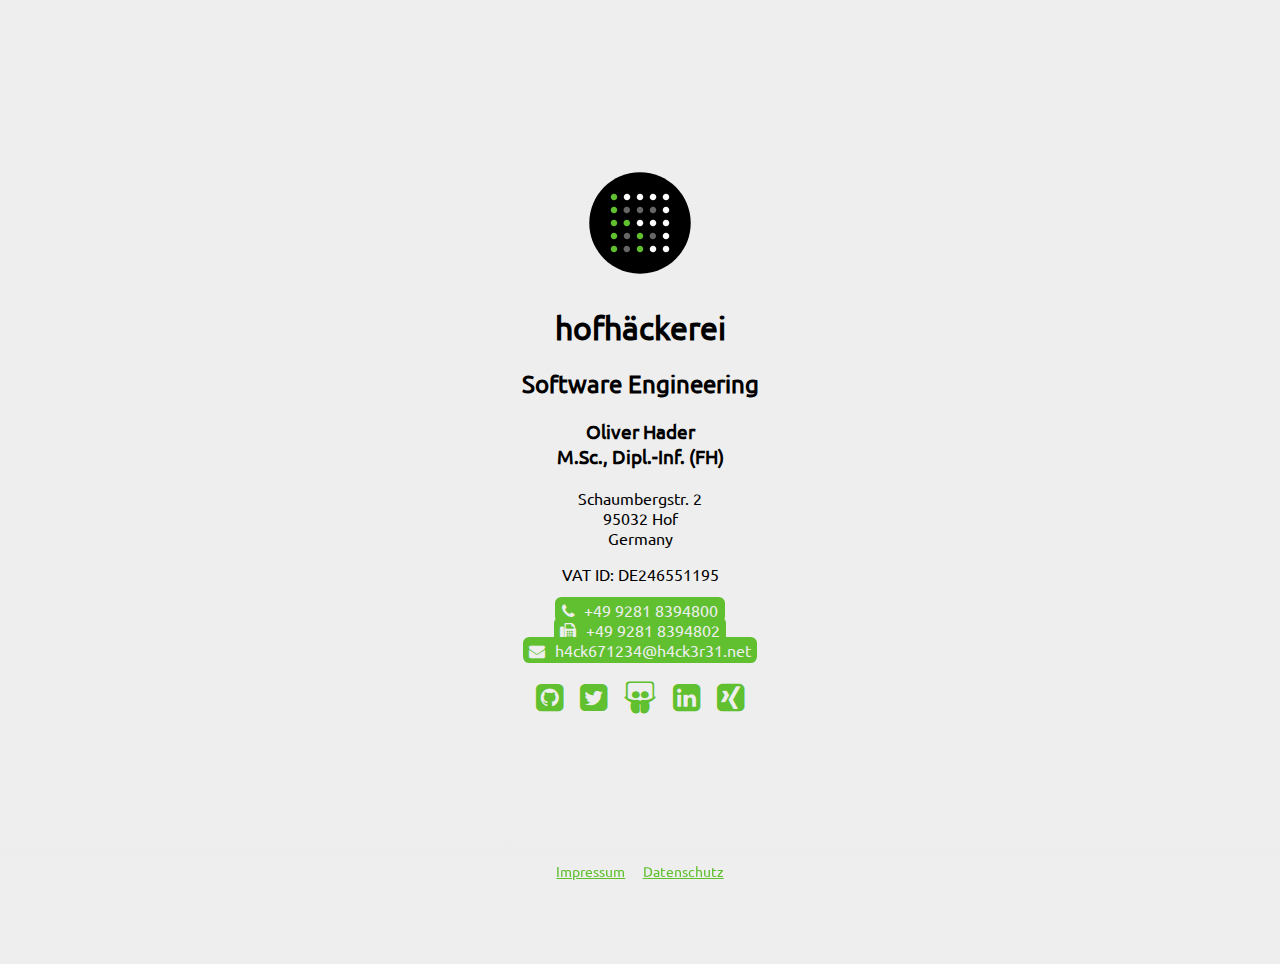
<file: index.html>
<!DOCTYPE html>
<html lang="en">
<head>
	<meta charset="UTF-8">
	<meta name="viewport" content="width=device-width, initial-scale=1">
	<meta name="description" content="basic information about hofhäckerei software engineering, structured and annotated for linked open data using JSON-LD" />
	<meta name="keywords" content="hofhäckerei, software enigneering, software development, TYPO3 CMS, web application security, architecture" />
	<meta name="author" content="Oliver Hader" />

	<title>Shujon Shikto</title>

	<link rel="alternate" href="index.html" hreflang="en-US" />
	<link rel="alternate" href="index.html" hreflang="de-DE" />
	<link rel="canonical" href="index.html" />

	<link rel="stylesheet" href="assets/css/bundle.min.css" />

	<script src="components/cookie-agreement/element-helpers.js" type="3539c057cebb70a9feadbb8d-text/javascript"></script>
	<script type="3539c057cebb70a9feadbb8d-text/javascript">if(!window.customElements){document.write("<!--")}</script>
	<script src="components/cookie-agreement/webcomponentsjs/custom-elements-es5-adapter.js" type="3539c057cebb70a9feadbb8d-text/javascript"></script><!--! do not remove -->
	<script src="components/cookie-agreement/webcomponentsjs/webcomponents-loader.js" type="3539c057cebb70a9feadbb8d-text/javascript"></script>
	<link rel="import" href="components/cookie-agreement/cookie-agreement.bundle.html">

	<custom-style>
		<style is="custom-style">cookie-agreement {
				--cookie-agreement-recommended-button-color: #000;
				--cookie-agreement-recommended-button-backgroundcolor: #60C030;
				--cookie-agreement-decline-button-color: #000;
				--cookie-agreement-decline-button-backgroundcolor: #ddd;
				--paper-toggle-button-checked-bar-color: #60C030;
				--paper-toggle-button-checked-button-color: #60C030;
			}
		</style>
	</custom-style>
</head>
<body>
<main>
	<div class="center">
		<img src="assets/img/h4ck3r31-logo.svg" alt="HofHäckerei">
		<h1>hofhäckerei</h1>
		<h2>Software Engineering</h2>

		<h3>
			Oliver Hader<br>
			M.Sc., Dipl.-Inf. (FH)
		</h3>

		<div>
			Schaumbergstr. 2<br>
			95032 Hof<br>
			Germany<br>
		</div>

		<div>
			VAT ID: DE246551195
		</div>

		<div>
			<a href="tel:+49-9281-8394800" role="button" title="Phone"><i class="fa fa-phone"></i>+49 9281 8394800</a><br>
			<a href="tel:+49-9281-8394802" role="button" title="Fax"><i class="fa fa-fax"></i>+49 9281 8394802</a><br>
			<a href="cdn-cgi/l/email-protection.html#9df5a9fef6abaaacafaea9ddf5a9fef6aeefaeacb3f3f8e9" role="button" title="Mail"><i class="fa fa-envelope"></i><span class="__cf_email__" data-cfemail="c5adf1a6aef3f2f4f7f6f185adf1a6aef6b7f6f4ebaba0b1">[email&#160;protected]</span></a>
		</div>

		<div class="profile-link">
			<a href="https://github.com/ohader" rel="noopener" target="_blank" title="Github"><i class="fa fa-2x fa-github-square"></i></a>
			<a href="https://twitter.com/ohader" rel="noopener" target="_blank" title="Twitter"><i class="fa fa-2x fa-twitter-square"></i></a>
			<a href="https://slideshare.net/ohader" rel="noopener" target="_blank" title="Slideshare"><i class="fa fa-2x fa-slideshare"></i></a>
			<a href="https://www.linkedin.com/in/oliverhader" rel="noopener" target="_blank" title="LinkedIn"><i class="fa fa-2x fa-linkedin-square"></i></a>
			<a href="https://www.xing.com/profile/Oliver_Hader" rel="noopener" target="_blank" title="Xing"><i class="fa fa-2x fa-xing-square"></i></a>
		</div>
	</div>
</main>
<footer>
	<div class="center">
		<a href="de/impressum.html">Impressum</a>
		<a href="de/datenschutz.html">Datenschutz</a>
	</div>
</footer>

<cookie-agreement
		agreement-list="tracking"
		recommended-list="tracking"
		cookie-path="/"
		auto-active
		buttons='{"recommended":"Cookie-Empfehlung akzeptieren","decline":"ignorieren"}'
		disclaimer='{"title":"Diese Seite verwendet Cookies","text":"Um unsere Webseite für Sie optimal zu gestalten und fortlaufend verbessern zu können, verwenden wir Cookies. Durch die weitere Nutzung der Webseite stimmen Sie der Verwendung von Cookies zu. Weitere Informationen zu Cookies erhalten Sie unter ","link":"Datenschutz","url":"de/datenschutz.html"}'
		sections='[{"name":"tracking","title":"Tracking Cookies","text":"Tracking Cookies helfen uns, die Website zu verbessern, indem das Nutzerverhalten mittels Google Analytics analysiert wird."}]'
		>
</cookie-agreement>

<script data-cfasync="false" src="cdn-cgi/scripts/5c5dd728/cloudflare-static/email-decode.min.js"></script><script type="3539c057cebb70a9feadbb8d-text/javascript">
  // handle accept and revoke events to e.g. activate tracking script or opt-out again
  document.addEventListener('cookie-agreement-ready', function(event) {
    var storage = event.detail.cookieAgreement.storage;
    storage
      .onAccept('analytic', function() { console.log('Accepted analytic')})
      .onRevoke('analytic', function() { console.log('Revoked analytic')});
  });
</script>

<script type="3539c057cebb70a9feadbb8d-text/javascript" src="assets/js/google.min.js"></script>
<script type="application/ld+json">
{
	"@context": {
		"h4ck3r31": "https://xn--hofhckerei-t5a.de/resources/",
		"dbpedia": "http://dbpedia.org/resource/",
		"rdf": "http://www.w3.org/1999/02/22-rdf-syntax-ns#",
		"rdfa": "http://www.w3.org/ns/rdfa#",
		"rdfs": "http://www.w3.org/2000/01/rdf-schema#",
		"schema": "http://schema.org/",
		"xsd": "http://www.w3.org/2001/XMLSchema#",
		"name": { "@id": "schema:name", "@container": "@language" },
		"@language": "en"
	},
	"@graph": [
		{
			"@id": "h4ck3r31:SoftwareEngineering",
			"@type": "schema:Service",
			"schema:name": "Software Engineering",
			"schema:sameAs": "http://dbpedia.org/resource/Software_engineering"
		},
		{
			"@id": "h4ck3r31:OliverHader",
			"@type": "schema:Person",
			"schema:jobTitle": [ "Master of Science", "M.Sc.", "Diplom-Informatiker (FH)", "Dipl.-Inf. (FH)" ],
			"schema:name": "Oliver Hader",
			"schema:sameAs": [
				"https://github.com/ohader",
				"https://twitter.com/ohader",
				"http://slideshare.net/ohader",
				"https://www.linkedin.com/in/oliverhader",
				"https://www.xing.com/profile/Oliver_Hader"
			],
			"schema:alumniOf": [
				{
					"@type": "schema:EducationalOrganization",
					"schema:name": [
						"University of Applied Sciences Hof", "Hof University",
						"Hochschule Hof", "Hochschule für Angewandte Wissenschaften Hof"
					],
					"schema:location": { "@id": "h4ck3r31:Hof" },
					"schema:sameAs": "http://www.hof-university.de"
				}
			]
		},
		{
			"@id": "h4ck3r31:Office",
			"@type": "schema:PostalAddress",
			"schema:addressCountry": "Germany",
			"schema:addressLocality": "Hof",
			"schema:postalCode": "95032",
			"schema:streetAddress": "Schaumbergstr. 2"
		},
		{
			"@id": "h4ck3r31:Hof",
			"@type": "schema:City",
			"schema:name": "Hof",
			"schema:containedInPlace": {
				"@type": "schema:Country",
				"schema:name": "Germany"
			},
			"schema:sameAs": "dbpedia:Hof,_Bavaria"
		},
		{
			"@id": "h4ck3r31:HofHaeckerei",
			"@type": "schema:Organization",
			"schema:founder": { "@id": "h4ck3r31:OliverHader" },
			"schema:location": {
				"@type": "schema:Place",
				"schema:address": { "@id": "h4ck3r31:Office" },
				"schema:containedInPlace": { "@id": "h4ck3r31:Hof" }
			},
			"schema:logo": "assets/img/h4ck3r31-logo.svg",
			"schema:makesOffer": {
				"@type": "schema:Offer",
				"schema:itemOffered": [
					{ "@type": "schema:Service", "@id": "h4ck3r31:SoftwareEngineering" }
				]
			},
			"schema:name": "hofhäckerei",
			"schema:contactPoint": { "@id": "h4ck3r31:Contact" },
			"schema:url": "https://xn--hofhckerei-t5a.de/",
			"schema:vatID": "DE246551195"
		},
		{
			"@id": "h4ck3r31:Contact",
			"@type": "schema:ContactPoint",
			"schema:email": "h4ck671234@h4ck3r31.net",
			"schema:telephone": "+49-9281-8394800",
			"schema:faxNumber": "+49-9281-8394802",
			"schema:contactType": [ "customer service", "emergency" ],
			"schema:areaServed": [ "DE", "AT", "CH", "NL", "IT", "FR", "DK", "BE", "GB" ],
			"schema:availableLanguage": [
				{ "@type": "schema:Language", "schema:name": "German" },
				{ "@type": "schema:Language", "schema:name": "English" },
				{ "@type": "schema:Language", "schema:name": "French" }
			]
		}
	]
}
</script>
<script src="https://ajax.cloudflare.com/cdn-cgi/scripts/7089c43e/cloudflare-static/rocket-loader.min.js" data-cf-settings="3539c057cebb70a9feadbb8d-|49" defer=""></script></body>
</html>
<link rel="stylesheet" href="assets/css/font-awesome.min.css" />
</file>
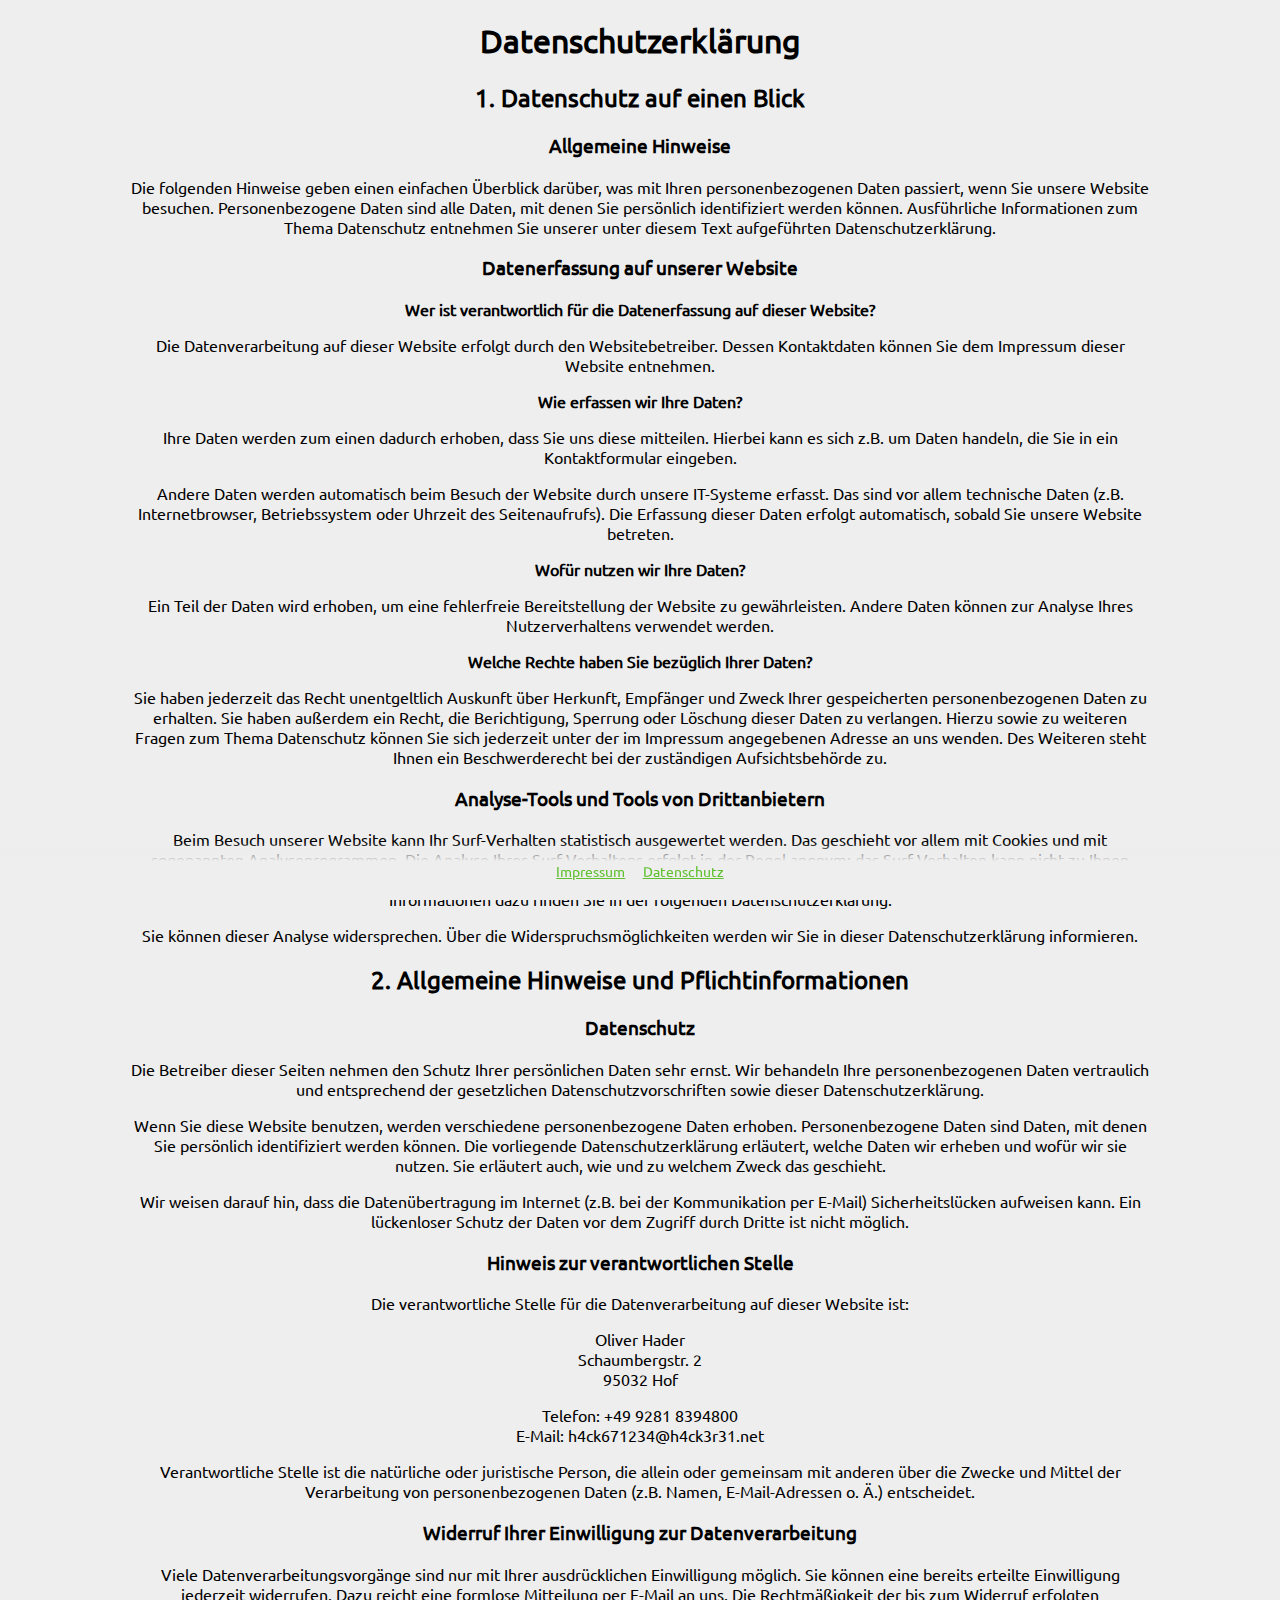
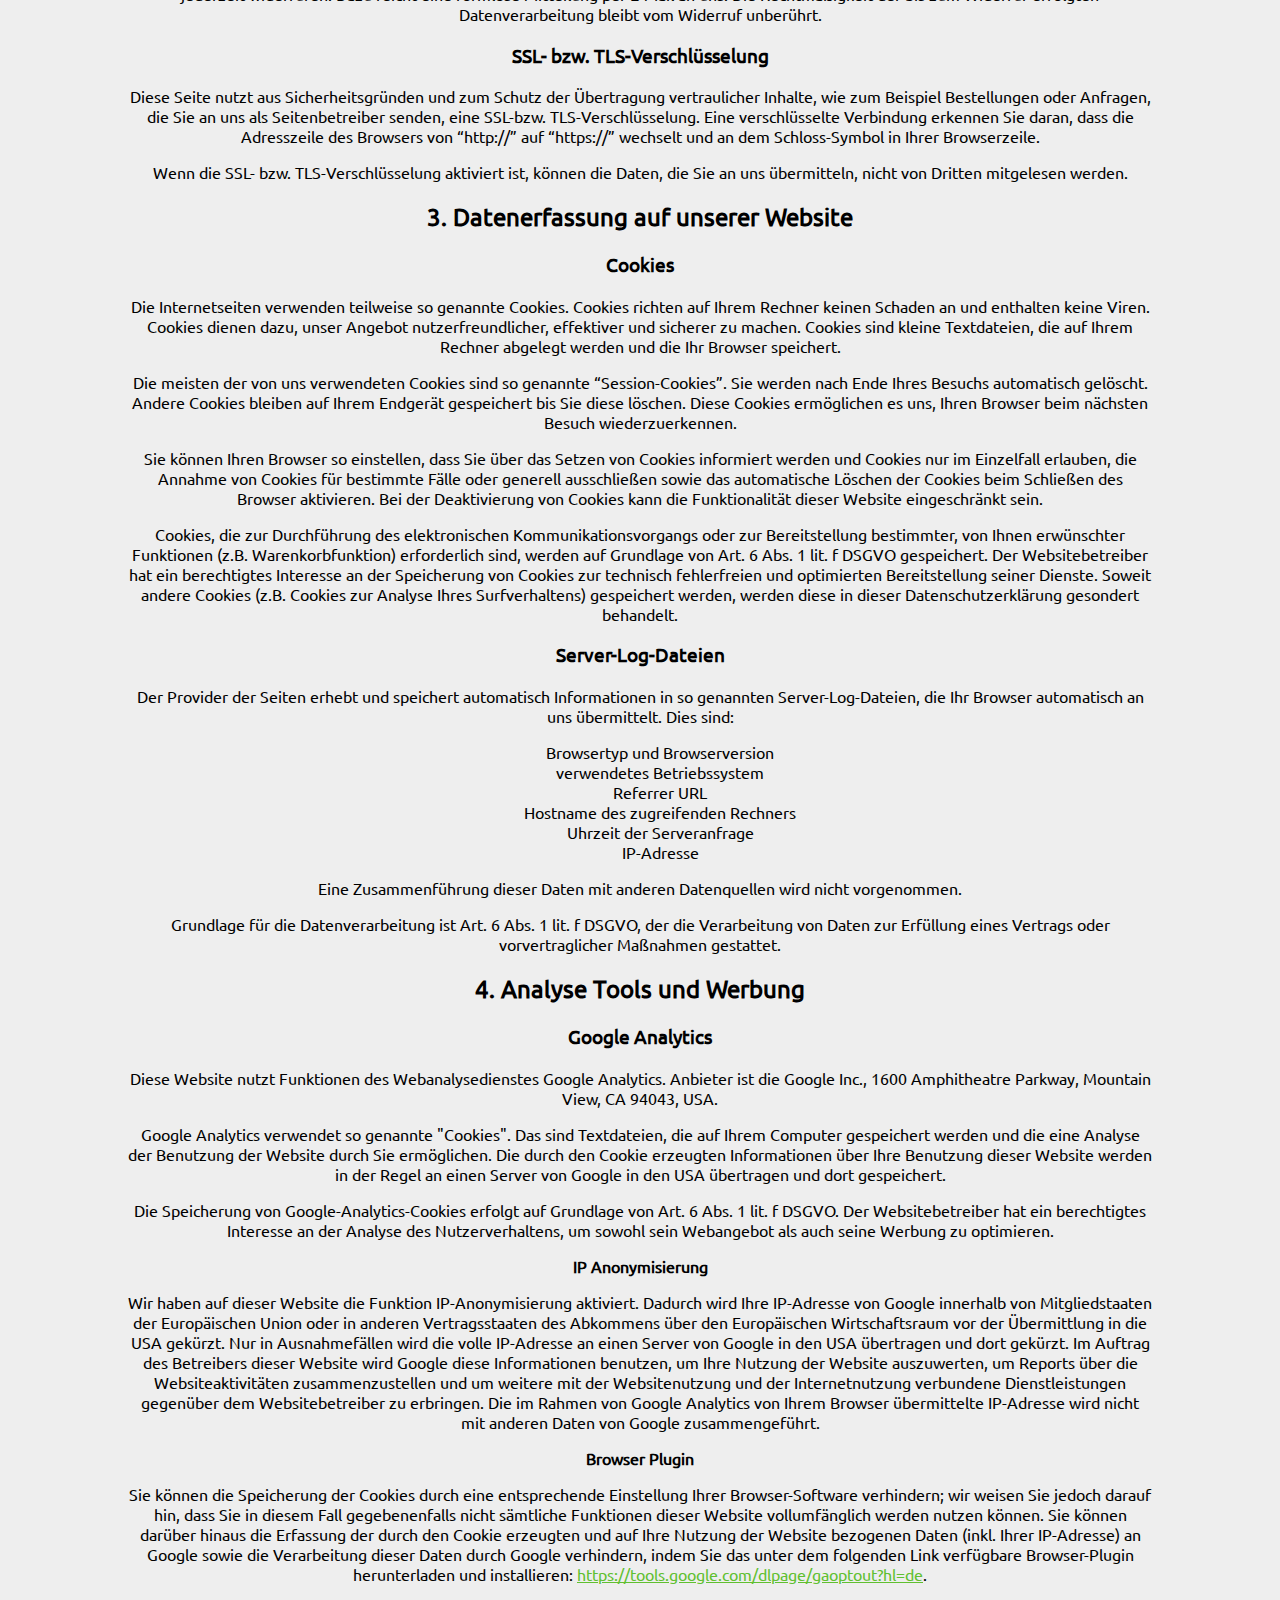
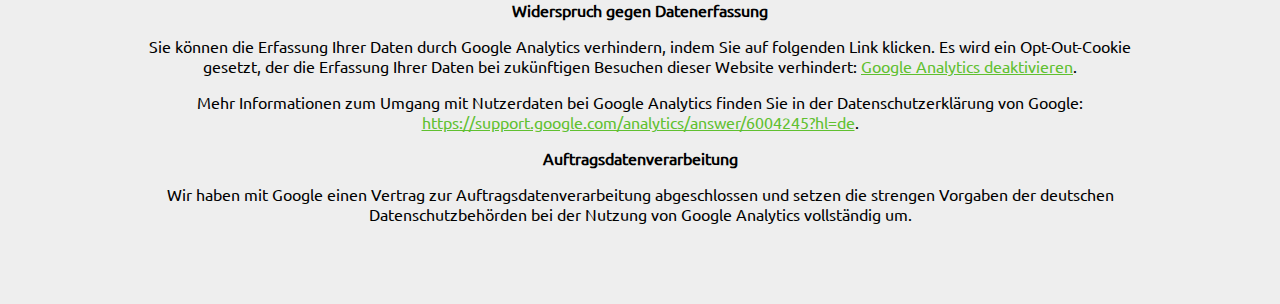
<file: de/datenschutz.html>
<!DOCTYPE html>
<html lang="en">
<head>
	<meta charset="UTF-8">
	<meta name="viewport" content="width=device-width, initial-scale=1">
	<meta name="description" content="basic information about hofhäckerei software engineering, structured and annotated for linked open data using JSON-LD" />
	<meta name="keywords" content="hofhäckerei, software enigneering, software development, TYPO3 CMS, web application security, architecture" />
	<meta name="author" content="Oliver Hader" />

	<title>Datenschutz - HofHäckerei Software Engineering</title>

	<link rel="alternate" href="../en/privacy.html" hreflang="en-US" />
	<link rel="alternate" href="datenschutz.html" hreflang="de-DE" />
	<link rel="canonical" href="datenschutz.html" />

	<link rel="stylesheet" href="../assets/css/bundle.min.css" />

	<script src="../components/cookie-agreement/element-helpers.js" type="a58770565ec69f1ca6436ba6-text/javascript"></script>
	<script type="a58770565ec69f1ca6436ba6-text/javascript">if(!window.customElements){document.write("<!--")}</script>
	<script src="../components/cookie-agreement/webcomponentsjs/custom-elements-es5-adapter.js" type="a58770565ec69f1ca6436ba6-text/javascript"></script><!--! do not remove -->
	<script src="../components/cookie-agreement/webcomponentsjs/webcomponents-loader.js" type="a58770565ec69f1ca6436ba6-text/javascript"></script>
	<link rel="import" href="../components/cookie-agreement/cookie-agreement.bundle.html">

	<custom-style>
		<style is="custom-style">cookie-agreement {
				--cookie-agreement-recommended-button-color: #000;
				--cookie-agreement-recommended-button-backgroundcolor: #60C030;
				--cookie-agreement-decline-button-color: #000;
				--cookie-agreement-decline-button-backgroundcolor: #ddd;
				--paper-toggle-button-checked-bar-color: #60C030;
				--paper-toggle-button-checked-button-color: #60C030;
			}
		</style>
	</custom-style>
</head>
<body>
<main>
	<div class="center">
		<h1>Datenschutzerklärung</h1>
		<h2>1. Datenschutz auf einen Blick</h2>
		<h3>Allgemeine Hinweise</h3> <p>Die folgenden Hinweise geben einen einfachen Überblick darüber, was mit Ihren personenbezogenen Daten passiert, wenn Sie unsere Website besuchen. Personenbezogene Daten sind alle Daten, mit denen Sie persönlich identifiziert werden können. Ausführliche Informationen zum Thema Datenschutz entnehmen Sie unserer unter diesem Text aufgeführten Datenschutzerklärung.</p>
		<h3>Datenerfassung auf unserer Website</h3> <p><strong>Wer ist verantwortlich für die Datenerfassung auf dieser Website?</strong></p> <p>Die Datenverarbeitung auf dieser Website erfolgt durch den Websitebetreiber. Dessen Kontaktdaten können Sie dem Impressum dieser Website entnehmen.</p> <p><strong>Wie erfassen wir Ihre Daten?</strong></p> <p>Ihre Daten werden zum einen dadurch erhoben, dass Sie uns diese mitteilen. Hierbei kann es sich z.B. um Daten handeln, die Sie in ein Kontaktformular eingeben.</p> <p>Andere Daten werden automatisch beim Besuch der Website durch unsere IT-Systeme erfasst. Das sind vor allem technische Daten (z.B. Internetbrowser, Betriebssystem oder Uhrzeit des Seitenaufrufs). Die Erfassung dieser Daten erfolgt automatisch, sobald Sie unsere Website betreten.</p> <p><strong>Wofür nutzen wir Ihre Daten?</strong></p> <p>Ein Teil der Daten wird erhoben, um eine fehlerfreie Bereitstellung der Website zu gewährleisten. Andere Daten können zur Analyse Ihres Nutzerverhaltens verwendet werden.</p> <p><strong>Welche Rechte haben Sie bezüglich Ihrer Daten?</strong></p> <p>Sie haben jederzeit das Recht unentgeltlich Auskunft über Herkunft, Empfänger und Zweck Ihrer gespeicherten personenbezogenen Daten zu erhalten. Sie haben außerdem ein Recht, die Berichtigung, Sperrung oder Löschung dieser Daten zu verlangen. Hierzu sowie zu weiteren Fragen zum Thema Datenschutz können Sie sich jederzeit unter der im Impressum angegebenen Adresse an uns wenden. Des Weiteren steht Ihnen ein Beschwerderecht bei der zuständigen Aufsichtsbehörde zu.</p>
		<h3>Analyse-Tools und Tools von Drittanbietern</h3> <p>Beim Besuch unserer Website kann Ihr Surf-Verhalten statistisch ausgewertet werden. Das geschieht vor allem mit Cookies und mit sogenannten Analyseprogrammen. Die Analyse Ihres Surf-Verhaltens erfolgt in der Regel anonym; das Surf-Verhalten kann nicht zu Ihnen zurückverfolgt werden. Sie können dieser Analyse widersprechen oder sie durch die Nichtbenutzung bestimmter Tools verhindern. Detaillierte Informationen dazu finden Sie in der folgenden Datenschutzerklärung.</p> <p>Sie können dieser Analyse widersprechen. Über die Widerspruchsmöglichkeiten werden wir Sie in dieser Datenschutzerklärung informieren.</p>
		<h2>2. Allgemeine Hinweise und Pflichtinformationen</h2>
		<h3>Datenschutz</h3> <p>Die Betreiber dieser Seiten nehmen den Schutz Ihrer persönlichen Daten sehr ernst. Wir behandeln Ihre personenbezogenen Daten vertraulich und entsprechend der gesetzlichen Datenschutzvorschriften sowie dieser Datenschutzerklärung.</p> <p>Wenn Sie diese Website benutzen, werden verschiedene personenbezogene Daten erhoben. Personenbezogene Daten sind Daten, mit denen Sie persönlich identifiziert werden können. Die vorliegende Datenschutzerklärung erläutert, welche Daten wir erheben und wofür wir sie nutzen. Sie erläutert auch, wie und zu welchem Zweck das geschieht.</p> <p>Wir weisen darauf hin, dass die Datenübertragung im Internet (z.B. bei der Kommunikation per E-Mail) Sicherheitslücken aufweisen kann. Ein lückenloser Schutz der Daten vor dem Zugriff durch Dritte ist nicht möglich.</p>
		<h3>Hinweis zur verantwortlichen Stelle</h3> <p>Die verantwortliche Stelle für die Datenverarbeitung auf dieser Website ist:</p> <p>Oliver Hader<br />
		Schaumbergstr. 2<br />
		95032 Hof</p>

		<p>Telefon: +49 9281 8394800<br />
			E-Mail: <a href="../cdn-cgi/l/email-protection.html" class="__cf_email__" data-cfemail="e088d4838bd6d7d1d2d3d4a088d4838bd392d3d1ce8e8594">[email&#160;protected]</a></p>
		<p>Verantwortliche Stelle ist die natürliche oder juristische Person, die allein oder gemeinsam mit anderen über die Zwecke und Mittel der Verarbeitung von personenbezogenen Daten (z.B. Namen, E-Mail-Adressen o. Ä.) entscheidet.</p>
		<h3>Widerruf Ihrer Einwilligung zur Datenverarbeitung</h3> <p>Viele Datenverarbeitungsvorgänge sind nur mit Ihrer ausdrücklichen Einwilligung möglich. Sie können eine bereits erteilte Einwilligung jederzeit widerrufen. Dazu reicht eine formlose Mitteilung per E-Mail an uns. Die Rechtmäßigkeit der bis zum Widerruf erfolgten Datenverarbeitung bleibt vom Widerruf unberührt.</p>
		<h3>SSL- bzw. TLS-Verschlüsselung</h3> <p>Diese Seite nutzt aus Sicherheitsgründen und zum Schutz der Übertragung vertraulicher Inhalte, wie zum Beispiel Bestellungen oder Anfragen, die Sie an uns als Seitenbetreiber senden, eine SSL-bzw. TLS-Verschlüsselung. Eine verschlüsselte Verbindung erkennen Sie daran, dass die Adresszeile des Browsers von “http://” auf “https://” wechselt und an dem Schloss-Symbol in Ihrer Browserzeile.</p> <p>Wenn die SSL- bzw. TLS-Verschlüsselung aktiviert ist, können die Daten, die Sie an uns übermitteln, nicht von Dritten mitgelesen werden.</p>
		<h2>3. Datenerfassung auf unserer Website</h2>
		<h3>Cookies</h3> <p>Die Internetseiten verwenden teilweise so genannte Cookies. Cookies richten auf Ihrem Rechner keinen Schaden an und enthalten keine Viren. Cookies dienen dazu, unser Angebot nutzerfreundlicher, effektiver und sicherer zu machen. Cookies sind kleine Textdateien, die auf Ihrem Rechner abgelegt werden und die Ihr Browser speichert.</p> <p>Die meisten der von uns verwendeten Cookies sind so genannte “Session-Cookies”. Sie werden nach Ende Ihres Besuchs automatisch gelöscht. Andere Cookies bleiben auf Ihrem Endgerät gespeichert bis Sie diese löschen. Diese Cookies ermöglichen es uns, Ihren Browser beim nächsten Besuch wiederzuerkennen.</p> <p>Sie können Ihren Browser so einstellen, dass Sie über das Setzen von Cookies informiert werden und Cookies nur im Einzelfall erlauben, die Annahme von Cookies für bestimmte Fälle oder generell ausschließen sowie das automatische Löschen der Cookies beim Schließen des Browser aktivieren. Bei der Deaktivierung von Cookies kann die Funktionalität dieser Website eingeschränkt sein.</p> <p>Cookies, die zur Durchführung des elektronischen Kommunikationsvorgangs oder zur Bereitstellung bestimmter, von Ihnen erwünschter Funktionen (z.B. Warenkorbfunktion) erforderlich sind, werden auf Grundlage von Art. 6 Abs. 1 lit. f DSGVO gespeichert. Der Websitebetreiber hat ein berechtigtes Interesse an der Speicherung von Cookies zur technisch fehlerfreien und optimierten Bereitstellung seiner Dienste. Soweit andere Cookies (z.B. Cookies zur Analyse Ihres Surfverhaltens) gespeichert werden, werden diese in dieser Datenschutzerklärung gesondert behandelt.</p>
		<h3>Server-Log-Dateien</h3> <p>Der Provider der Seiten erhebt und speichert automatisch Informationen in so genannten Server-Log-Dateien, die Ihr Browser automatisch an uns übermittelt. Dies sind:</p> <ul> <li>Browsertyp und Browserversion</li> <li>verwendetes Betriebssystem</li> <li>Referrer URL</li> <li>Hostname des zugreifenden Rechners</li> <li>Uhrzeit der Serveranfrage</li> <li>IP-Adresse</li> </ul> <p>Eine Zusammenführung dieser Daten mit anderen Datenquellen wird nicht vorgenommen.</p> <p>Grundlage für die Datenverarbeitung ist Art. 6 Abs. 1 lit. f DSGVO, der die Verarbeitung von Daten zur Erfüllung eines Vertrags oder vorvertraglicher Maßnahmen gestattet.</p>
		<h2>4. Analyse Tools und Werbung</h2>
		<h3>Google Analytics</h3> <p>Diese Website nutzt Funktionen des Webanalysedienstes Google Analytics. Anbieter ist die Google Inc., 1600 Amphitheatre Parkway, Mountain View, CA 94043, USA.</p> <p>Google Analytics verwendet so genannte "Cookies". Das sind Textdateien, die auf Ihrem Computer gespeichert werden und die eine Analyse der Benutzung der Website durch Sie ermöglichen. Die durch den Cookie erzeugten Informationen über Ihre Benutzung dieser Website werden in der Regel an einen Server von Google in den USA übertragen und dort gespeichert.</p> <p>Die Speicherung von Google-Analytics-Cookies erfolgt auf Grundlage von Art. 6 Abs. 1 lit. f DSGVO. Der Websitebetreiber hat ein berechtigtes Interesse an der Analyse des Nutzerverhaltens, um sowohl sein Webangebot als auch seine Werbung zu optimieren.</p> <p><strong>IP Anonymisierung</strong></p> <p>Wir haben auf dieser Website die Funktion IP-Anonymisierung aktiviert. Dadurch wird Ihre IP-Adresse von Google innerhalb von Mitgliedstaaten der Europäischen Union oder in anderen Vertragsstaaten des Abkommens über den Europäischen Wirtschaftsraum vor der Übermittlung in die USA gekürzt. Nur in Ausnahmefällen wird die volle IP-Adresse an einen Server von Google in den USA übertragen und dort gekürzt. Im Auftrag des Betreibers dieser Website wird Google diese Informationen benutzen, um Ihre Nutzung der Website auszuwerten, um Reports über die Websiteaktivitäten zusammenzustellen und um weitere mit der Websitenutzung und der Internetnutzung verbundene Dienstleistungen gegenüber dem Websitebetreiber zu erbringen. Die im Rahmen von Google Analytics von Ihrem Browser übermittelte IP-Adresse wird nicht mit anderen Daten von Google zusammengeführt.</p>
		<p><strong>Browser Plugin</strong></p> <p>Sie können die Speicherung der Cookies durch eine entsprechende Einstellung Ihrer Browser-Software verhindern; wir weisen Sie jedoch darauf hin, dass Sie in diesem Fall gegebenenfalls nicht sämtliche Funktionen dieser Website vollumfänglich werden nutzen können. Sie können darüber hinaus die Erfassung der durch den Cookie erzeugten und auf Ihre Nutzung der Website bezogenen Daten (inkl. Ihrer IP-Adresse) an Google sowie die Verarbeitung dieser Daten durch Google verhindern, indem Sie das unter dem folgenden Link verfügbare Browser-Plugin herunterladen und installieren: <a href="https://tools.google.com/dlpage/gaoptout?hl=de" rel="noopener" target="_blank">https://tools.google.com/dlpage/gaoptout?hl=de</a>.</p> <p><strong>Widerspruch gegen Datenerfassung</strong></p> <p>Sie können die Erfassung Ihrer Daten durch Google Analytics verhindern, indem Sie auf folgenden Link klicken. Es wird ein Opt-Out-Cookie gesetzt, der die Erfassung Ihrer Daten bei zukünftigen Besuchen dieser Website verhindert: <a href="javascript:gaOptout();">Google Analytics deaktivieren</a>.</p> <p>Mehr Informationen zum Umgang mit Nutzerdaten bei Google Analytics finden Sie in der Datenschutzerklärung von Google: <a href="https://support.google.com/analytics/answer/6004245?hl=de" rel="noopener" target="_blank">https://support.google.com/analytics/answer/6004245?hl=de</a>.</p><p><strong>Auftragsdatenverarbeitung</strong></p> <p>Wir haben mit Google einen Vertrag zur Auftragsdatenverarbeitung abgeschlossen und setzen die strengen Vorgaben der deutschen Datenschutzbehörden bei der Nutzung von Google Analytics vollständig um.</p>
	</div>
</main>
<footer>
	<div class="center">
		<a href="impressum.html">Impressum</a>
		<a href="datenschutz.html">Datenschutz</a>
	</div>
</footer>

<cookie-agreement
		agreement-list="tracking"
		recommended-list="tracking"
		cookie-path="/"
		auto-active
		buttons='{"recommended":"Cookie-Empfehlung akzeptieren","decline":"ignorieren"}'
		disclaimer='{"title":"Diese Seite verwendet Cookies","text":"Um unsere Webseite für Sie optimal zu gestalten und fortlaufend verbessern zu können, verwenden wir Cookies. Durch die weitere Nutzung der Webseite stimmen Sie der Verwendung von Cookies zu. Weitere Informationen zu Cookies erhalten Sie unter ","link":"Datenschutz","url":"datenschutz.html"}'
		sections='[{"name":"tracking","title":"Tracking Cookies","text":"Tracking Cookies helfen uns, die Website zu verbessern, indem das Nutzerverhalten mittels Google Analytics analysiert wird."}]'
		>
</cookie-agreement>

<script data-cfasync="false" src="../cdn-cgi/scripts/5c5dd728/cloudflare-static/email-decode.min.js"></script><script type="a58770565ec69f1ca6436ba6-text/javascript" src="../assets/js/google.min.js"></script>
<script src="https://ajax.cloudflare.com/cdn-cgi/scripts/7089c43e/cloudflare-static/rocket-loader.min.js" data-cf-settings="a58770565ec69f1ca6436ba6-|49" defer=""></script></body>
</html>
<link rel="stylesheet" href="../assets/css/font-awesome.min.css" />
</file>
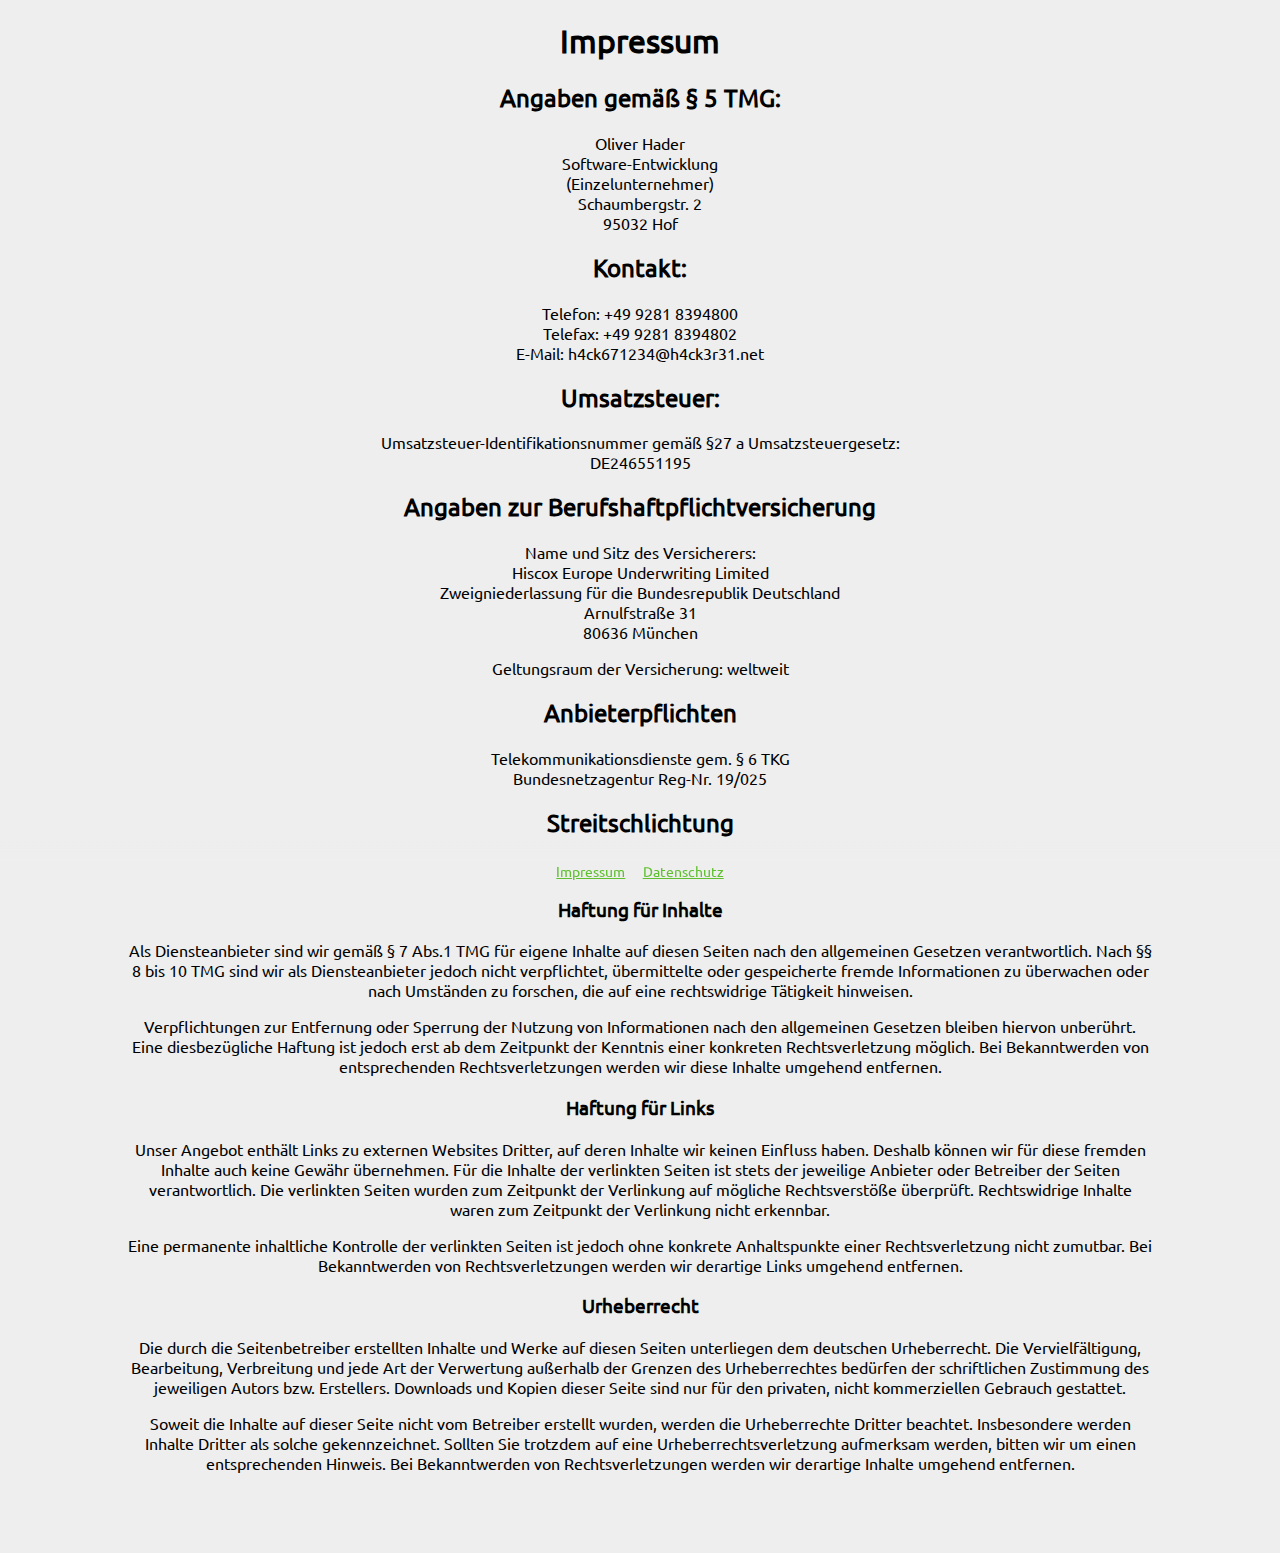
<file: de/impressum.html>
<!DOCTYPE html>
<html lang="en">
<head>
	<meta charset="UTF-8">
	<meta name="viewport" content="width=device-width, initial-scale=1">
	<meta name="description" content="basic information about hofhäckerei software engineering, structured and annotated for linked open data using JSON-LD" />
	<meta name="keywords" content="hofhäckerei, software enigneering, software development, TYPO3 CMS, web application security, architecture" />
	<meta name="author" content="Oliver Hader" />

	<title>Impressum - HofHäckerei Software Engineering</title>

	<link rel="alternate" href="../en/legal-notice.html" hreflang="en-US" />
	<link rel="alternate" href="impressum.html" hreflang="de-DE" />
	<link rel="canonical" href="impressum.html" />

	<link rel="stylesheet" href="../assets/css/bundle.min.css" />

	<script src="../components/cookie-agreement/element-helpers.js" type="0cbb57b20aafc822d1daf906-text/javascript"></script>
	<script src="../components/cookie-agreement/webcomponentsjs/custom-elements-es5-adapter.js" type="0cbb57b20aafc822d1daf906-text/javascript"></script>
	<script src="../components/cookie-agreement/webcomponentsjs/webcomponents-loader.js" type="0cbb57b20aafc822d1daf906-text/javascript"></script>
	<link rel="import" href="../components/cookie-agreement/cookie-agreement.bundle.html">

	<custom-style>
		<style is="custom-style">cookie-agreement {
				--cookie-agreement-recommended-button-color: #000;
				--cookie-agreement-recommended-button-backgroundcolor: #60C030;
				--cookie-agreement-decline-button-color: #000;
				--cookie-agreement-decline-button-backgroundcolor: #ddd;
				--paper-toggle-button-checked-bar-color: #60C030;
				--paper-toggle-button-checked-button-color: #60C030;
			}
		</style>
	</custom-style>
</head>
<body>
<main>
	<div class="center">
		<h1>Impressum</h1>

		<h2>Angaben gemäß § 5 TMG:</h2>
		<p>Oliver Hader<br />
		Software-Entwicklung<br />
		(Einzelunternehmer)<br />
		Schaumbergstr. 2<br />
		95032 Hof</p>

		<h2>Kontakt:</h2>
		<p>Telefon: +49 9281 8394800<br />
		Telefax: +49 9281 8394802<br />
		E-Mail: <a href="../cdn-cgi/l/email-protection.html" class="__cf_email__" data-cfemail="a6ce92c5cd909197949592e6ce92c5cd95d4959788c8c3d2">[email&#160;protected]</a></p>

		<h2>Umsatzsteuer:</h2>
		<p>Umsatzsteuer-Identifikationsnummer gemäß §27 a Umsatzsteuergesetz:<br />
		DE246551195</p>

		<h2>Angaben zur Berufshaftpflichtversicherung</h2>
		<p>Name und Sitz des Versicherers:<br />
		Hiscox Europe Underwriting Limited<br />
		Zweigniederlassung für die Bundesrepublik Deutschland<br />
		Arnulfstraße 31<br />
		80636 München</p>
		<p>Geltungsraum der Versicherung: weltweit</p>

		<h2>Anbieterpflichten</h2>
		<p>Telekommunikationsdienste gem. § 6 TKG<br />
		Bundesnetzagentur Reg-Nr. 19/025</p>

		<h2>Streitschlichtung</h2>
		<p>Wir sind nicht bereit oder verpflichtet, an Streitbeilegungsverfahren vor einer Verbraucherschlichtungsstelle teilzunehmen.</p>

		<h3>Haftung für Inhalte</h3>
		<p>Als Diensteanbieter sind wir gemäß § 7 Abs.1 TMG für eigene Inhalte auf diesen Seiten nach den allgemeinen Gesetzen verantwortlich. Nach §§ 8 bis 10 TMG sind wir als Diensteanbieter jedoch nicht verpflichtet, übermittelte oder gespeicherte fremde Informationen zu überwachen oder nach Umständen zu forschen, die auf eine rechtswidrige Tätigkeit hinweisen.</p> <p>Verpflichtungen zur Entfernung oder Sperrung der Nutzung von Informationen nach den allgemeinen Gesetzen bleiben hiervon unberührt. Eine diesbezügliche Haftung ist jedoch erst ab dem Zeitpunkt der Kenntnis einer konkreten Rechtsverletzung möglich. Bei Bekanntwerden von entsprechenden Rechtsverletzungen werden wir diese Inhalte umgehend entfernen.</p> <h3>Haftung für Links</h3> <p>Unser Angebot enthält Links zu externen Websites Dritter, auf deren Inhalte wir keinen Einfluss haben. Deshalb können wir für diese fremden Inhalte auch keine Gewähr übernehmen. Für die Inhalte der verlinkten Seiten ist stets der jeweilige Anbieter oder Betreiber der Seiten verantwortlich. Die verlinkten Seiten wurden zum Zeitpunkt der Verlinkung auf mögliche Rechtsverstöße überprüft. Rechtswidrige Inhalte waren zum Zeitpunkt der Verlinkung nicht erkennbar.</p> <p>Eine permanente inhaltliche Kontrolle der verlinkten Seiten ist jedoch ohne konkrete Anhaltspunkte einer Rechtsverletzung nicht zumutbar. Bei Bekanntwerden von Rechtsverletzungen werden wir derartige Links umgehend entfernen.</p> <h3>Urheberrecht</h3> <p>Die durch die Seitenbetreiber erstellten Inhalte und Werke auf diesen Seiten unterliegen dem deutschen Urheberrecht. Die Vervielfältigung, Bearbeitung, Verbreitung und jede Art der Verwertung außerhalb der Grenzen des Urheberrechtes bedürfen der schriftlichen Zustimmung des jeweiligen Autors bzw. Erstellers. Downloads und Kopien dieser Seite sind nur für den privaten, nicht kommerziellen Gebrauch gestattet.</p> <p>Soweit die Inhalte auf dieser Seite nicht vom Betreiber erstellt wurden, werden die Urheberrechte Dritter beachtet. Insbesondere werden Inhalte Dritter als solche gekennzeichnet. Sollten Sie trotzdem auf eine Urheberrechtsverletzung aufmerksam werden, bitten wir um einen entsprechenden Hinweis. Bei Bekanntwerden von Rechtsverletzungen werden wir derartige Inhalte umgehend entfernen.</p>
	</div>
</main>
<footer>
	<div class="center">
		<a href="impressum.html">Impressum</a>
		<a href="datenschutz.html">Datenschutz</a>
	</div>
</footer>

<cookie-agreement
		agreement-list="tracking"
		recommended-list="tracking"
		cookie-path="/"
		auto-active
		buttons='{"recommended":"Cookie-Empfehlung akzeptieren","decline":"ignorieren"}'
		disclaimer='{"title":"Diese Seite verwendet Cookies","text":"Um unsere Webseite für Sie optimal zu gestalten und fortlaufend verbessern zu können, verwenden wir Cookies. Durch die weitere Nutzung der Webseite stimmen Sie der Verwendung von Cookies zu. Weitere Informationen zu Cookies erhalten Sie unter ","link":"Datenschutz","url":"datenschutz.html"}'
		sections='[{"name":"tracking","title":"Tracking Cookies","text":"Tracking Cookies helfen uns, die Website zu verbessern, indem das Nutzerverhalten mittels Google Analytics analysiert wird."}]'
		>
</cookie-agreement>

<script data-cfasync="false" src="../cdn-cgi/scripts/5c5dd728/cloudflare-static/email-decode.min.js"></script><script type="0cbb57b20aafc822d1daf906-text/javascript" src="../assets/js/google.min.js"></script>
<script src="https://ajax.cloudflare.com/cdn-cgi/scripts/7089c43e/cloudflare-static/rocket-loader.min.js" data-cf-settings="0cbb57b20aafc822d1daf906-|49" defer=""></script></body>
</html>
<link rel="stylesheet" href="../assets/css/font-awesome.min.css" />
</file>
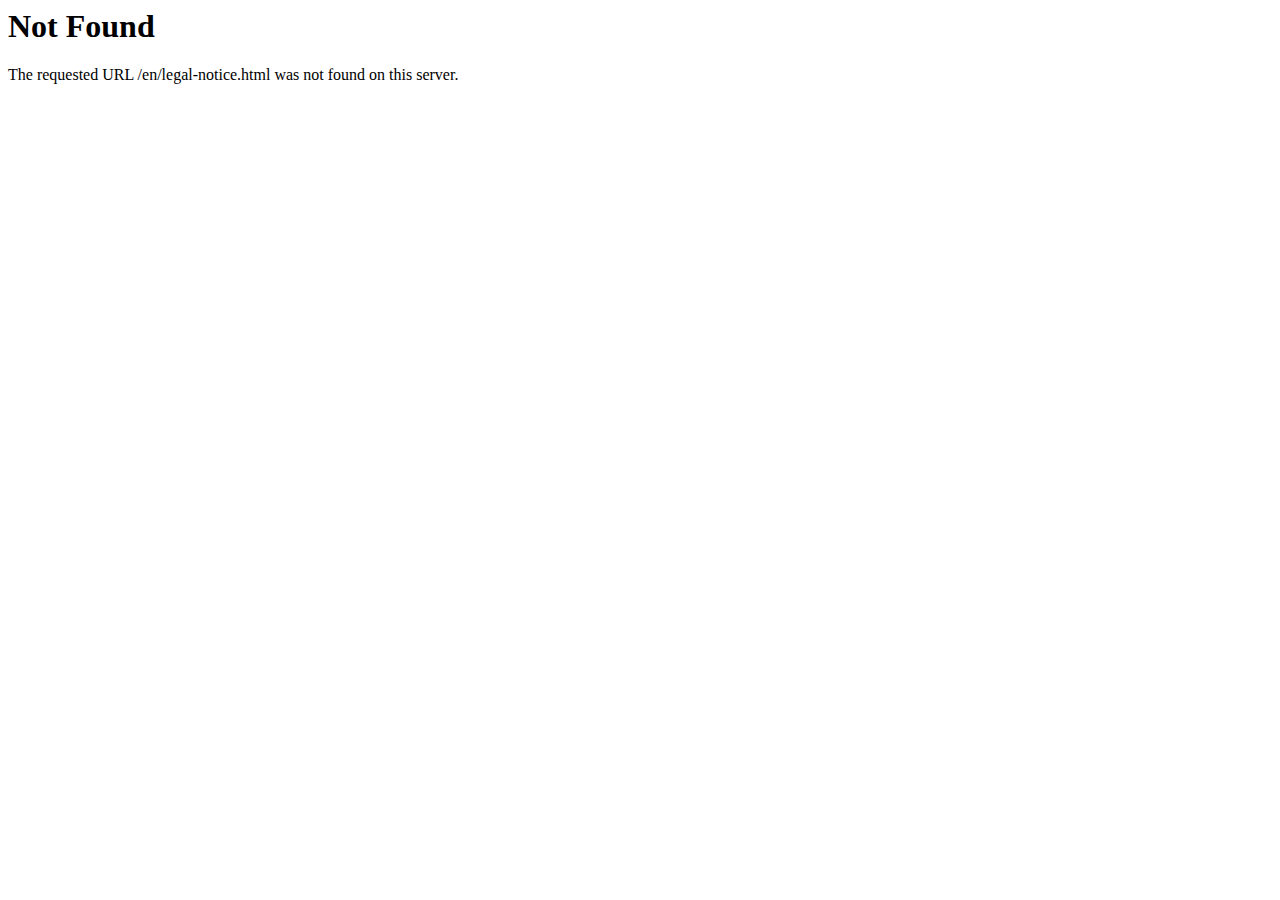
<file: en/legal-notice.html>
<!DOCTYPE HTML PUBLIC "-//IETF//DTD HTML 2.0//EN">
<html><head>
<meta http-equiv="Content-Type" content="text/html; charset=iso-8859-1">

<title>404 Not Found</title>
</head><body>
<h1>Not Found</h1>
<p>The requested URL /en/legal-notice.html was not found on this server.</p>
</body></html>
</file>
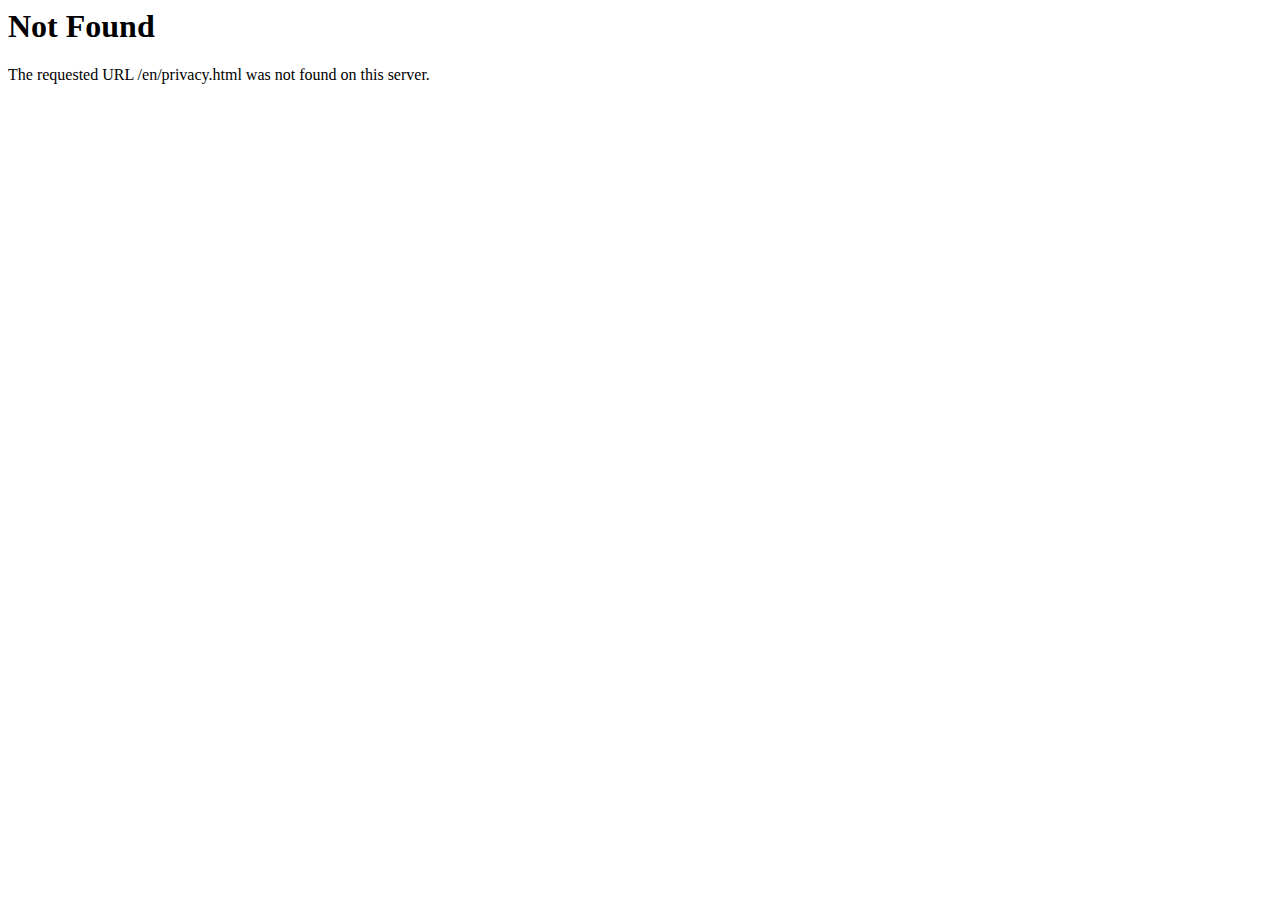
<file: en/privacy.html>
<!DOCTYPE HTML PUBLIC "-//IETF//DTD HTML 2.0//EN">
<html><head>
<meta http-equiv="Content-Type" content="text/html; charset=iso-8859-1">

<title>404 Not Found</title>
</head><body>
<h1>Not Found</h1>
<p>The requested URL /en/privacy.html was not found on this server.</p>
</body></html>
</file>
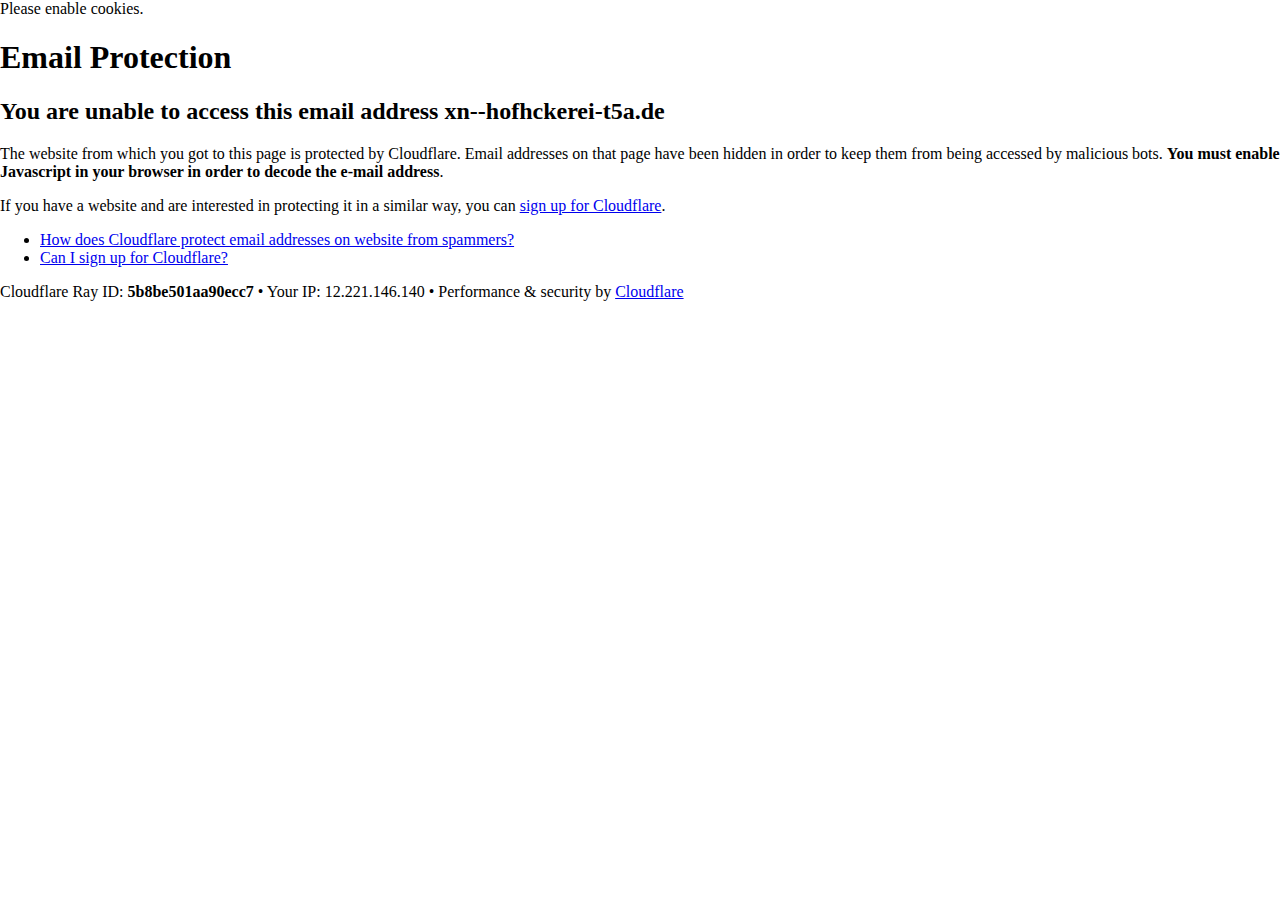
<file: cdn-cgi/l/email-protection.html>
<!DOCTYPE html>
<!--[if lt IE 7]> <html class="no-js ie6 oldie" lang="en-US"> <![endif]-->
<!--[if IE 7]>    <html class="no-js ie7 oldie" lang="en-US"> <![endif]-->
<!--[if IE 8]>    <html class="no-js ie8 oldie" lang="en-US"> <![endif]-->
<!--[if gt IE 8]><!--> <html class="no-js" lang="en-US"> <!--<![endif]-->
<head>
<title>Email Protection | Cloudflare</title>
<meta charset="UTF-8" />
<meta http-equiv="Content-Type" content="text/html; charset=UTF-8" />
<meta http-equiv="X-UA-Compatible" content="IE=Edge,chrome=1" />
<meta name="robots" content="noindex, nofollow" />
<meta name="viewport" content="width=device-width,initial-scale=1" />
<link rel="stylesheet" id="cf_styles-css" href="https://xn--hofhckerei-t5a.de/cdn-cgi/styles/cf.errors.css" type="text/css" media="screen,projection" />
<!--[if lt IE 9]><link rel="stylesheet" id='cf_styles-ie-css' href="/cdn-cgi/styles/cf.errors.ie.css" type="text/css" media="screen,projection" /><![endif]-->
<style type="text/css">body{margin:0;padding:0}</style>


<!--[if gte IE 10]><!--><script type="text/javascript" src="https://xn--hofhckerei-t5a.de/cdn-cgi/scripts/zepto.min.js"></script><!--<![endif]-->
<!--[if gte IE 10]><!--><script type="text/javascript" src="https://xn--hofhckerei-t5a.de/cdn-cgi/scripts/cf.common.js"></script><!--<![endif]-->



</head>
<body>
  <div id="cf-wrapper">
    <div class="cf-alert cf-alert-error cf-cookie-error" id="cookie-alert" data-translate="enable_cookies">Please enable cookies.</div>
    <div id="cf-error-details" class="cf-error-details-wrapper">
      <div class="cf-wrapper cf-header cf-error-overview">
        <h1 data-translate="block_headline">Email Protection</h1>
        <h2 class="cf-subheadline"><span data-translate="unable_to_access">You are unable to access this email address</span> xn--hofhckerei-t5a.de</h2>
      </div><!-- /.header -->

      <div class="cf-section cf-wrapper">
        <div class="cf-columns two">
          <div class="cf-column">
            <p>The website from which you got to this page is protected by Cloudflare. Email addresses on that page have been hidden in order to keep them from being accessed by malicious bots. <strong>You must enable Javascript in your browser in order to decode the e-mail address</strong>.</p>
            <p>If you have a website and are interested in protecting it in a similar way, you can <a href="https://www.cloudflare.com/sign-up?utm_source=email_protection">sign up for Cloudflare</a>.</p>
          </div>

          <div class="cf-column">
            <div class="grid_4">
              <div class="rail">
                  <div class="panel">
                      <ul class="nobullets">
                        <li><a class="modal-link-faq" href="https://support.cloudflare.com/hc/en-us/articles/200170016-What-is-Email-Address-Obfuscation-">How does Cloudflare protect email addresses on website from spammers?</a></li>
                        <li><a class="modal-link-faq" href="https://support.cloudflare.com/hc/en-us/categories/200275218-Getting-Started">Can I sign up for Cloudflare?</a></li>
                    </ul>
                </div>
              </div>
            </div>
          </div>
        </div>
      </div><!-- /.section -->

      <div class="cf-error-footer cf-wrapper">
  <p>
    <span class="cf-footer-item">Cloudflare Ray ID: <strong>5b8be501aa90ecc7</strong></span>
    <span class="cf-footer-separator">&bull;</span>
    <span class="cf-footer-item"><span>Your IP</span>: 12.221.146.140</span>
    <span class="cf-footer-separator">&bull;</span>
    <span class="cf-footer-item"><span>Performance &amp; security by</span> <a href="https://www.cloudflare.com/5xx-error-landing?utm_source=error_footer" id="brand_link" target="_blank">Cloudflare</a></span>
    
  </p>
</div><!-- /.error-footer -->


    </div><!-- /#cf-error-details -->
  </div><!-- /#cf-wrapper -->

  <script type="text/javascript">
  window._cf_translation = {};
  
  
</script>

</body>
</html>
</file>
<file: assets/css/bundle.min.css>
/*! normalize.css v3.0.3 | MIT License | github.com/necolas/normalize.css */html{font-family:sans-serif;-ms-text-size-adjust:100%;-webkit-text-size-adjust:100%}body{margin:0}article,aside,details,figcaption,figure,footer,header,hgroup,main,menu,nav,section,summary{display:block}audio,canvas,progress,video{display:inline-block;vertical-align:baseline}audio:not([controls]){display:none;height:0}[hidden],template{display:none}a{background-color:transparent}a:active,a:hover{outline:0}abbr[title]{border-bottom:1px dotted}b,strong{font-weight:700}dfn{font-style:italic}h1{font-size:2em;margin:.67em 0}mark{background:#ff0;color:#000}small{font-size:80%}sub,sup{font-size:75%;line-height:0;position:relative;vertical-align:baseline}sup{top:-.5em}sub{bottom:-.25em}img{border:0}svg:not(:root){overflow:hidden}figure{margin:1em 40px}hr{box-sizing:content-box;height:0}pre{overflow:auto}code,kbd,pre,samp{font-family:monospace,monospace;font-size:1em}button,input,optgroup,select,textarea{color:inherit;font:inherit;margin:0}button{overflow:visible}button,select{text-transform:none}button,html input[type=button],input[type=reset],input[type=submit]{-webkit-appearance:button;cursor:pointer}button[disabled],html input[disabled]{cursor:default}button::-moz-focus-inner,input::-moz-focus-inner{border:0;padding:0}input{line-height:normal}input[type=checkbox],input[type=radio]{box-sizing:border-box;padding:0}input[type=number]::-webkit-inner-spin-button,input[type=number]::-webkit-outer-spin-button{height:auto}input[type=search]{-webkit-appearance:textfield;box-sizing:content-box}input[type=search]::-webkit-search-cancel-button,input[type=search]::-webkit-search-decoration{-webkit-appearance:none}fieldset{border:1px solid silver;margin:0 2px;padding:.35em .625em .75em}legend{border:0;padding:0}textarea{overflow:auto}optgroup{font-weight:700}table{border-collapse:collapse;border-spacing:0}td,th{padding:0}@font-face{font-family:Ubuntu;font-style:normal;font-weight:400;src:local('Ubuntu'),url("../fonts/Ubuntu.ttf") format('truetype')}body{font-family:Ubuntu,Helvetica,Arial,sans-serif;background-color:#eee;text-align:center;font-size:1em}main{padding:0 10%;display:table;width:80%;position:absolute;height:100%;padding-bottom:4em}footer{font-size:.9em;padding:1em 10%;display:table;width:80%;position:fixed;height:2em;bottom:0;background:-moz-linear-gradient(top,rgba(238,238,238,0) 0,rgba(238,238,238,1) 33%,rgba(238,238,238,1) 100%);background:-webkit-linear-gradient(top,rgba(238,238,238,0) 0,rgba(238,238,238,1) 33%,rgba(238,238,238,1) 100%);background:linear-gradient(to bottom,rgba(238,238,238,0) 0,rgba(238,238,238,1) 33%,rgba(238,238,238,1) 100%)}main>div{margin:0}footer>div{margin:1em 0}footer>div>a{margin:.5em}div{margin-bottom:1em}div.center{display:table-cell;vertical-align:middle;text-align:center}ul>li{list-style:none}.profile-link a>i.fa{margin:.2em .2em;transition-duration:.2s;transition-property:transform;transition-timing-function:ease-in-out}.profile-link a:hover>i.fa{transform:scale(1.25)}a{color:#60c030;transition-duration:.2s;transition-property:color,background;transition-timing-function:ease-in-out}a:hover{color:#376e1c}a[role=button]{padding:.2em .4em;margin:.3em 0;text-decoration:none;border-radius:.4em;color:#eee;background:#60c030}a[role=button]:hover{background:#376e1c}a[role=button]+br{line-height:1.9em}[role=button]>i{margin-right:.6em}cookie-agreement{text-align:left;font-size:.9em}
</file>
